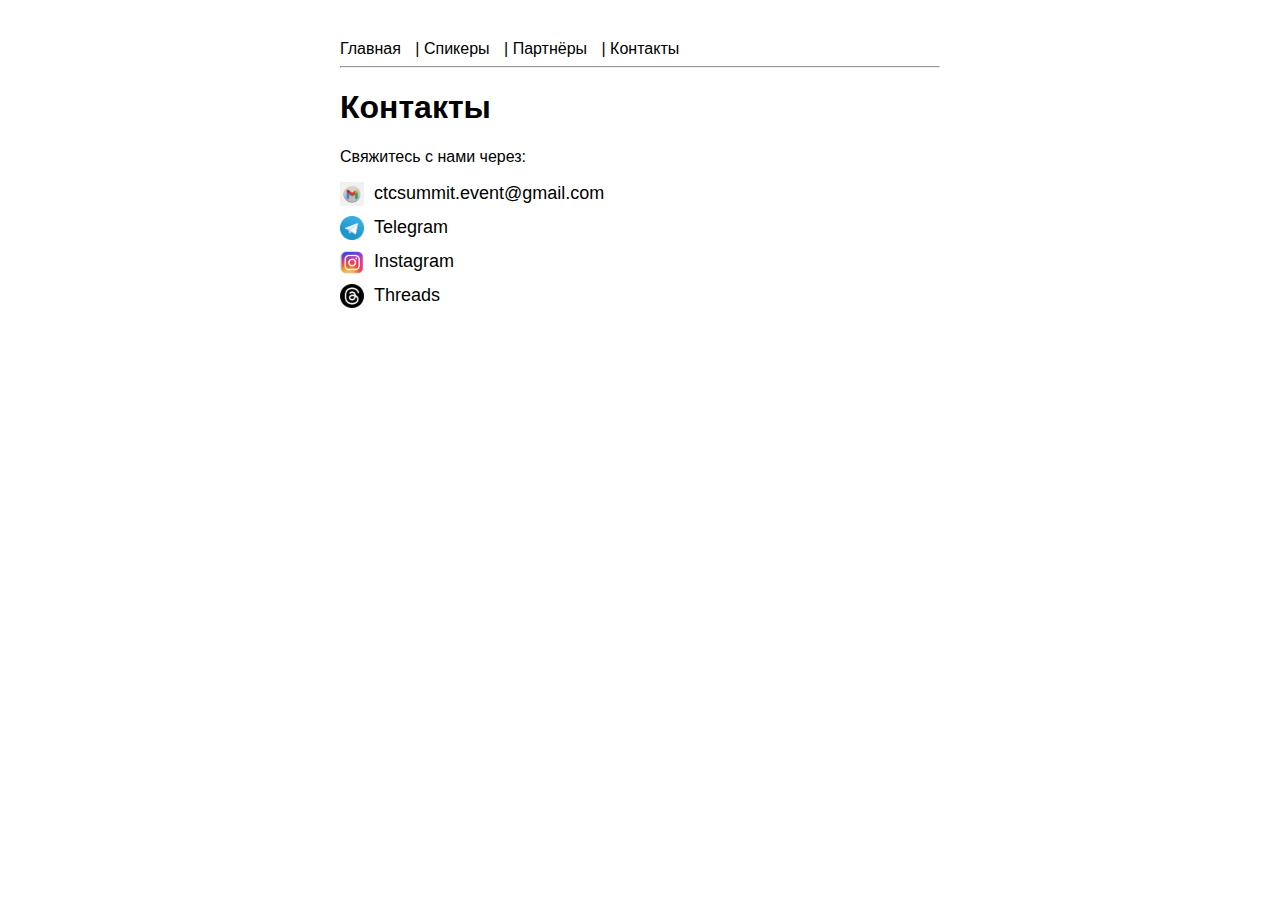
<file: templates/contacts.html>
<!DOCTYPE html>
<html lang="ru">
<head>
    <meta charset="UTF-8" />
    <title>Контакты — СТС Summit</title>
    <style>
        body {
            font-family: Arial, sans-serif;
            max-width: 600px;
            margin: 40px auto;
            padding: 0 15px;
        }
        nav a {
            margin-right: 10px;
            text-decoration: none;
            color: #000;
        }
        ul.social {
            list-style: none;
            padding: 0;
        }
        ul.social li {
            margin: 10px 0;
        }
        ul.social li a {
            text-decoration: none;
            color: #000;
            font-size: 18px;
            display: flex;
            align-items: center;
        }
        ul.social li a img {
            width: 24px;
            height: 24px;
            margin-right: 10px;
        }
    </style>
</head>
<body>
    <nav>
        <a href="/">Главная</a> |
        <a href="/speakers">Спикеры</a> |
        <a href="/partners">Партнёры</a> |
        <a href="/contacts">Контакты</a>
    </nav>
    <hr>

    <h1>Контакты</h1>
    <p>Свяжитесь с нами через:</p>

    <ul class="social">
        <li>
            <a href="mailto:ctcsummit.event@gmail.com">
                <img src="/static/icons/gmail.png" alt="Email" /> ctcsummit.event@gmail.com
            </a>
        </li>
        <li>
            <a href="https://t.me/ctcsummit" target="_blank" rel="noopener">
                <img src="/static/icons/telegram.png" alt="Telegram" /> Telegram
            </a>
        </li>
        <li>
            <a href="https://www.instagram.com/ctc.summit" target="_blank" rel="noopener">
                <img src="/static/icons/instagram.png" alt="Instagram" /> Instagram
            </a>
        </li>
        <li>
            <a href="https://www.threads.com/@ctc.summit" target="_blank" rel="noopener">
                <img src="/static/icons/threads.png" alt="Threads" /> Threads
            </a>
        </li>
    </ul>
</body>
</html>
</file>
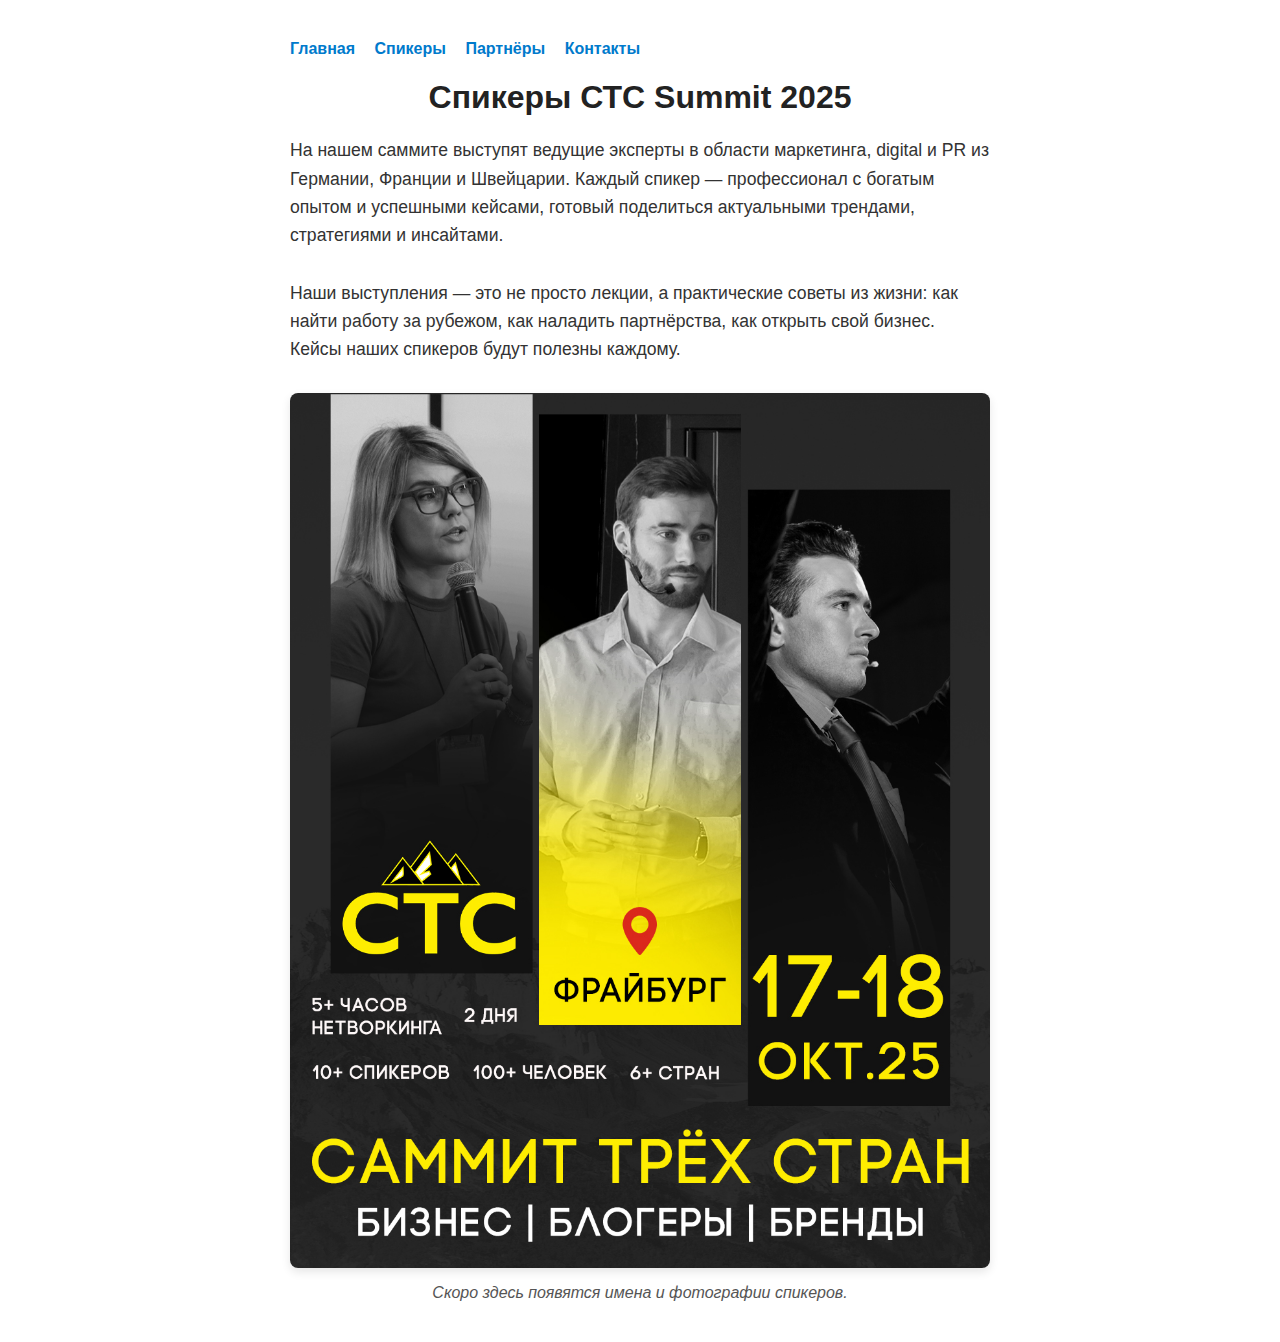
<file: templates/speakers.html>
<!DOCTYPE html>
<html lang="ru">
<head>
    <meta charset="UTF-8" />
    <title>Спикеры — СТС Summit 2025</title>
    <style>
        body {
            font-family: Arial, sans-serif;
            max-width: 700px;
            margin: 40px auto;
            padding: 0 15px;
            color: #333;
        }
        nav a {
            margin-right: 15px;
            text-decoration: none;
            color: #007acc;
            font-weight: 600;
        }
        nav a:hover {
            text-decoration: underline;
        }
        h1 {
            text-align: center;
            margin-bottom: 20px;
            color: #222;
        }
        p.description {
            font-size: 1.1rem;
            line-height: 1.6;
            margin-bottom: 30px;
        }
        img.speakers-image {
            display: block;
            max-width: 100%;
            height: auto;
            margin: 0 auto 15px;
            border-radius: 8px;
            box-shadow: 0 4px 10px rgba(0,0,0,0.1);
        }
        p.coming-soon {
            text-align: center;
            font-style: italic;
            color: #555;
            font-size: 1rem;
        }
    </style>
</head>
<body>
    <nav>
        <a href="/">Главная</a>
        <a href="/speakers">Спикеры</a>
        <a href="/partners">Партнёры</a>
        <a href="/contacts">Контакты</a>
    </nav>

    <h1>Спикеры СТС Summit 2025</h1>
    <p class="description">
        На нашем саммите выступят ведущие эксперты в области маркетинга, digital и PR из Германии, Франции и Швейцарии. Каждый спикер — профессионал с богатым опытом и успешными кейсами, готовый поделиться актуальными трендами, стратегиями и инсайтами.
    </p>
    <p class="description">
        Наши выступления — это не просто лекции, а практические советы из жизни: как найти работу за рубежом, как наладить партнёрства, как открыть свой бизнес. Кейсы наших спикеров будут полезны каждому.
    </p>

    <img src="/static/spikers.jpg" alt="Спикеры СТС Summit 2025" class="speakers-image" />

    <p class="coming-soon">Скоро здесь появятся имена и фотографии спикеров.</p>
</body>
</html>
</file>
